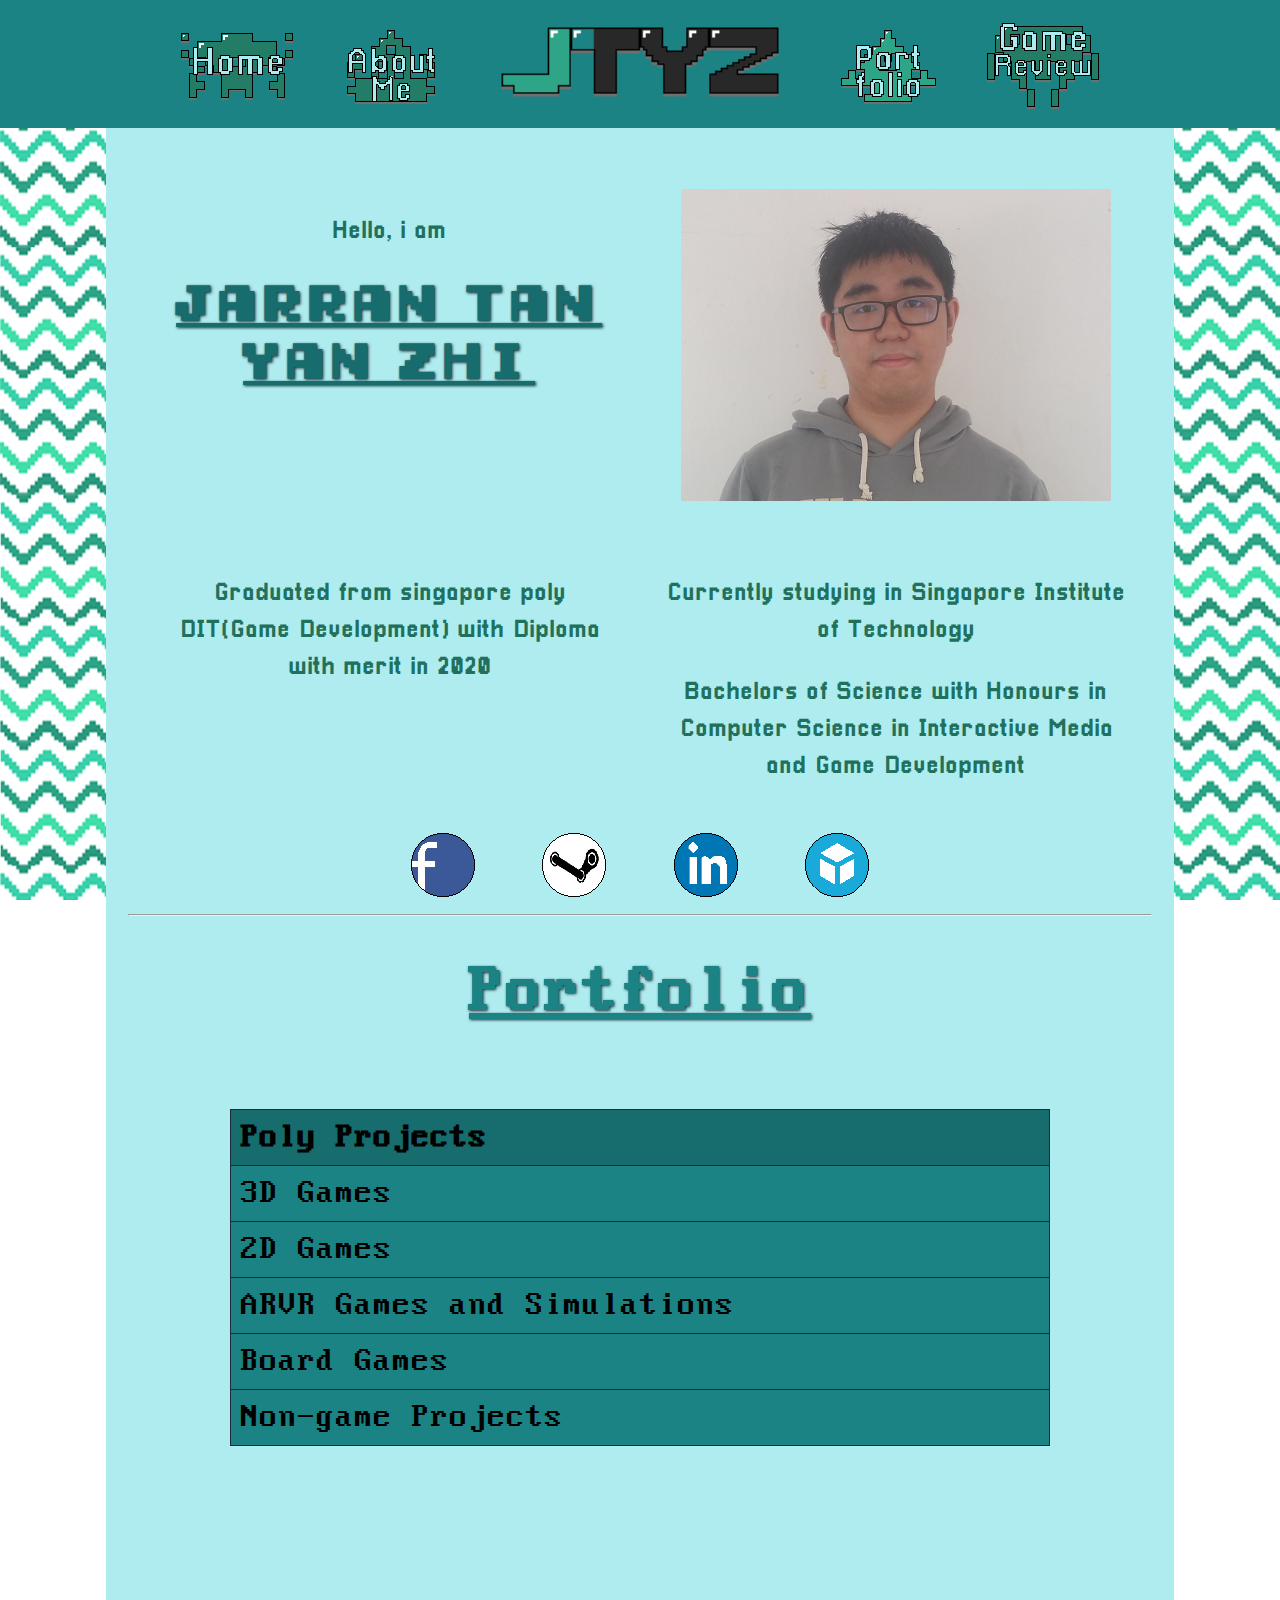
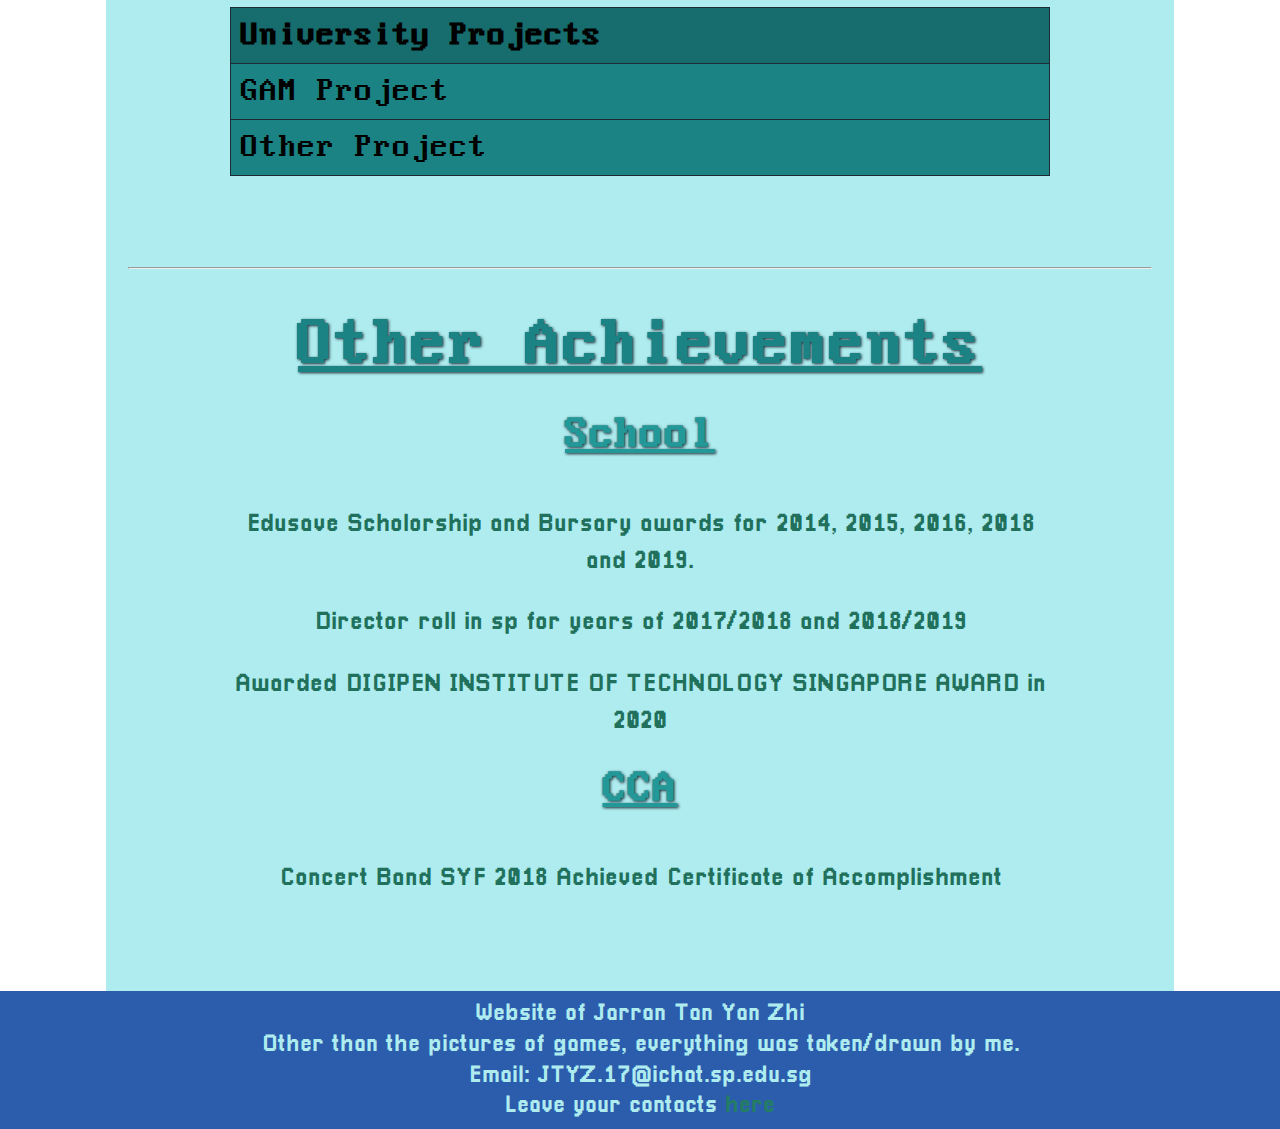
<file: portfolionew.html>
<!DOCTYPE html>
<html lang="en">
<!-- Jarran's personal website home page
     File name: aboutme.html
	 Author: Jarran Tan 1728051
	 Class: DIT/FT/1A/01
	 Date created: 21/7/17
-->
    <head>
    <title>Jarran's personal website</title>
    <meta charset="utf-8">
    <meta name="viewport" content="width=device-width"> 
    <link rel="stylesheet" href="styles.css">
	<link rel="shortcut icon" href="images/jtfavicon.ico">
	<link rel="stylesheet" type="text/css" href="slick/slick.css"/>
    <link rel="stylesheet" type="text/css" href="slick/slick-theme.css"/>
    <script src="jquery-3.2.1.min.js"></script>
  </head>
  
  <body>
  <header>
    <nav class="navbar"> 
	<nav class = "mobilenav">
	<a href = "index.html"><img class = "mobilelogo" src ="images/logoanimation.gif" alt="Logo"></a>
	<img id = "drop" src ="images/dropdown2.png" alt="Hamburger Icon" >
	</nav>
	<div id ="cover">
	<ul>
	  <li><a><img src ="images/Spaceship1dot1.png" alt="ss1" class = "ss1"></a></li>
	  <li><a><img src ="images/Spaceship3dot1.png" alt="ss2" class = "ss2"></a></li>
	  <li><a><img src ="images/Spaceship4dot1active.png" alt="ss3" class = "ss3"></a></li>
	  <li><a><img src ="images/Spaceship2dot1.png" alt="ss4" class = "ss4"></a></li>	  
	</ul>
	<form action="form.html">
	<input type="submit" value="Leave your contacts~">
	</form>
	</div>
	    <ul class="pagenavigation">
	      <li><a><img src ="images/Spaceship1dot1.png" alt="ss1" class = "ss"></a></li>
	      <li><a><img src ="images/Spaceship3dot1.png" alt="ss2" class = "ss"></a></li>
	      <li><a href = "portfolionew.html"><img class = "logo" src ="images/logoanimation.gif" alt="logo"  ></a></li>
	      <li><a><img src ="images/Spaceship4dot1active.png" alt="ss3" class = "ss"></a></li>
	      <li> <a class="dropbtn"> <img src ="images/Spaceship2dot1.png" alt="ss4" class = "ss"></a></li> 	    	  	  
	    </ul>  
		<ul class="dropdown-content">
		<li><a>Forget me not</a></li>
           <li><a>Recettear</a></li>
           <li><a >Stardew Valley</a></li>
           <li><a >Atelier Sophie</a></li>				
        </ul>	
	</nav>
  </header>
    <article class="layout portfoliopage">
      <!-- <nav class="contact">
	     <a><img src="images/upcircle.png" alt="top" class="up"></a>
         <a href="https://www.facebook.com/jarran.tan" target="_blank"><img src="images/fbcircle.png" alt="FB" class="fb"></a>
         <a href="https://steamcommunity.com/id/JTYZ" target="_blank"><img src="images/steamcircle.png" alt="Steam" class="sm"></a>
         <a href="form.html"><img src="images/contactcircle.png" alt="Contact me" class="cc"></a>
		 <a><img src="images/pause.png" alt="pause" class="pause"></a>
        <a><img src="images/play.png" alt="play" class="play"></a>
       </nav> -->
		  <div>
		<section class = "forward">
		  <section class = "left">
		  <p class ="headerp">Hello, i am </p>
		  <h2 class ="headerp"><span>Jarran Tan Yan Zhi</span> </h2>
		  </section>
		  <section class = "right">
		  		  <section class ="centered">
		  <img src ="images/Mypic1.png">
		  </section>
		  		  </section>
				  <section class = "left">

		  <p class ="headerp">Graduated from singapore poly DIT(Game Development) with Diploma with merit in 2020</p>
		  		  </section>
				  		  <section class = "right">
		  <p class ="headerp">Currently studying in Singapore Institute of Technology</p>
		  <p class ="headerp">Bachelors of Science with Honours in Computer Science in Interactive Media and Game Development </p>
		  		  		  </section>
		  </section>
		  <section class ="centered">
		  <a href="https://www.facebook.com/jarran.tan" target="_blank"><image class ="centered" src="images/fbcircle.png" alt="Facebook" title="facebook"></image></a>
		  <a href="https://steamcommunity.com/id/JTYZ" target="_blank"><image class ="centered" src="images/steamcircle.png" alt="Steam" title="Steam"></image></a>
		  <a href="https://www.linkedin.com/in/jt-yz/" target="_blank"><image class ="centered" src="images/linkedinCircle.png" alt="Linkedin" title="Linkedin" ><a href=""></a></image></a>
		  <a href="https://sketchfab.com/jjjjtyz" target="_blank"><image class ="centered" src="images/sketchfabCircle.png" alt="Sketchfab" title="Sketchfab" ><a href=""></a></image></a>
		  </section>
		  			 <hr>
		  <div class = "tablewrap">
		  <h1>Portfolio</h1>
		  <table>
		  <tr>
			<th class = "title"  colspan="4">Poly Projects</th>
		</tr>
		  <tr>
		<td class ="title title1" colspan="4">3D Games</td>
		</tr>
		 <tr>
		<td class = "hide1 subtitle">Title</td>
		<td class = "hide1 subtitle">Genre/Theme</td>
		<td class = "hide1 subtitle">Project Duration</td>
		<td class = "hide1 subtitle">Number Of Members</td>
		</tr>
		  <tr>
		<td class = "hide1 click cmunity">Mission: Unity</td>
		<td class = "hide1">Sci-fi, Adventure</td>
		<td class = "hide1">4 months</td>
		<td class = "hide1">1</td>
		</tr>
		<tr>
		<td class = "hide1 click ctots">Tower to the skies</td>
		<td class = "hide1">Medieval Fantasy, Action Adventure</td>
		<td class = "hide1">5 months</td>
		<td class = "hide1">3</td>
		</tr>		
		<tr>
		<td class = "hide1 click cfarmgame">My Farm Game</td>
		<td class = "hide1">Capitalism, Farming, Medieval</td>
		<td class = "hide1">4 months</td>
		<td class = "hide1">2</td>
		</tr>
		  <tr>
		<td class ="title title2"  colspan="4">2D Games</td>
		</tr>
		<tr>
		<td class = "hide2 subtitle">Title</td>
		<td class = "hide2 subtitle">Genre/Theme</td>
		<td class = "hide2 subtitle">Project Duration</td>
		<td class = "hide2 subtitle">Number Of Members</td>
		</tr>
		  <tr>
		<td class = "hide2 click ctrains">Trains</td>
		<td class = "hide2">2d Side Scroller</td>
		<td class = "hide2">24 hours</td>
		<td class = "hide2">4</td>
		</tr>		 
		<tr>
		<td class = "hide2 click crollstone">Rolling Stones</td>
		<td class = "hide2">Casual</td>
		<td class = "hide2">1 week</td>
		<td class = "hide2">2</td>
		</tr>
		 <tr>
		<td class = "hide2 click csos">Saved or Slimed</td>
		<td class = "hide2">2d mobile game</td>
		<td class = "hide2">1 month</td>
		<td class = "hide2">1</td>
		</tr>		 
		<tr>
		<td class = "hide2 click cte">Thief Escape</td>
		<td class = "hide2">2d mobile game</td>
		<td class = "hide2">2 week</td>
		<td class = "hide2">2</td>
		</tr>
		  <tr>
		<td class ="title title3"  colspan="4">ARVR Games and Simulations</td>
		</tr>
		 <tr>
		<td class = "hide3 subtitle">Title</td>
		<td class = "hide3 subtitle">Platform</td>
		<td class = "hide3 subtitle">Project Duration</td>
		<td class = "hide3 subtitle">Number of Members</td>
		</tr>
		<tr>
		<td class = "hide3 click crsaf">Plane maintenance simulation</td>
		<td class = "hide3">Hololens</td>
		<td class = "hide3">4 months</td>
		<td class = "hide3">4</td>
		</tr>
		<tr>
		<td class = "hide3 click cabook">Animal Book</td>
		<td class = "hide3">Mobile Phones AR</td>
		<td class = "hide3">1 month</td>
		<td class = "hide3">2</td>
		</tr>
				<tr>
		<td class = "hide3 click chtc">Hard Time Crafting</td>
		<td class = "hide3">Mobile Phone VR</td>
		<td class = "hide3">2 Weeks</td>
		<td class = "hide3">4</td>
		</tr>
				<tr>
		<td class = "hide3 click cshp">Super Hot Pianus</td>
		<td class = "hide3">Computer VR</td>
		<td class = "hide3">1 Week</td>
		<td class = "hide3">4</td>
		</tr>
		<td class ="title title4"  colspan="4">Board Games</td>
		</tr>
		<tr>
		<td class = "hide4 subtitle">Title</td>
		<td class = "hide4 subtitle">Genre/Theme</td>
		<td class = "hide4 subtitle">Project Duration</td>
		<td class = "hide4 subtitle">Number Of Members</td>
		</tr>
		  <tr>
		<td class = "hide4 click cdlife">Dicey Life</td>
		<td class = "hide4">Medieval RPG</td>
		<td class = "hide4">2 weeks</td>
		<td class = "hide4">2</td>
		</tr>		 
		<td class ="title title5"  colspan="4">Non-game Projects</td>
		</tr>
		 <tr>
		<td class = "hide5 subtitle">Title</td>
		<td class = "hide5 subtitle">Programming Language</td>
		<td class = "hide5 subtitle">Project Duration</td>
		<td class = "hide5 subtitle">Number of Members</td>
		</tr>
		<tr>
		<td class = "hide5 click cwcd">Web Client Development</td>
		<td class = "hide5">HTML,CSS,JavaScript/Jquery</td>
		<td class = "hide5">4 months</td>
		<td class = "hide5">1</td>
		</tr>			
		<tr>
		<td class = "hide5 click cdvde">Digital Visual Design</td>
		<td class = "hide5">Photoshop</td>
		<td class = "hide5">2 weeks</td>
		<td class = "hide5">1</td>
		</tr>		
		<tr>
		<td class = "hide5 click cdbms">Data Base Management System</td>
		<td class = "hide5">MySql</td>
		<td class = "hide5">2 months</td>
		<td class = "hide5">1</td>
		</tr>		
		<tr>
		<td class = "hide5 click cappd">App Development</td>
		<td class = "hide5">C#, WPF</td>
		<td class = "hide5">1 month</td>
		<td class = "hide5">2</td>
		</tr>
				<tr>
		<td class = "hide5 click cjava">Programming Fundamentals</td>
		<td class = "hide5">Java</td>
		<td class = "hide5">1 month</td>
		<td class = "hide5">1</td>
		</tr>
		<tr>
		<td class = "hide5 click caiml">Artificial Intelligence and Machine Learning</td>
		<td class = "hide5">Python</td>
		<td class = "hide5">1 month</td>
		<td class = "hide5">3</td>
		</tr>
		<tr>
		<td class = "hide5 click cigra">IGRA</td>
		<td class = "hide5">c++</td>
		<td class = "hide5">1 month</td>
		<td class = "hide5">1</td>
		</tr>
		</table>
		</div>
		
		<div class = "tablewrap">
		  <table>
		  <tr>
			<th class = "title"  colspan="4">University Projects</th>
		</tr>
		  <tr>
		<td class ="title title21" colspan="4">GAM Project</td>
		</tr>
		 <tr>
		<td class = "hide21 subtitle">Title</td>
		<td class = "hide21 subtitle">Genre/Theme</td>
		<td class = "hide21 subtitle">Project Duration</td>
		<td class = "hide21 subtitle">Number Of Members</td>
		</tr>
		  <tr>
		<td class = "hide21 click cgam100">GAM 100</td>
		<td class = "hide21">Stealth, Puzzle</td>
		<td class = "hide21">3 months</td>
		<td class = "hide21">4</td>
		</tr>
		<tr>
		<td class = "hide21 click cgam150">GAM 150</td>
		<td class = "hide21">Capitalism, Fishing</td>
		<td class = "hide21">3 months</td>
		<td class = "hide21">5</td>
		</tr>		
		<tr>
		<td class = "hide21 click cgam200">GAM 200</td>
		<td class = "hide21">Strategy</td>
		<td class = "hide21">6 months</td>
		<td class = "hide21">8</td>
		</tr>
		  <tr>
		<td class ="title title22" colspan="4">Other Project</td>
		</tr>
		 <tr>
		<td class = "hide22 subtitle">Title</td>
		<td class = "hide22 subtitle">Genre/Theme</td>
		<td class = "hide22 subtitle">Project Duration</td>
		<td class = "hide22 subtitle">Number Of Members</td>
		</tr>		
		<tr>
		<td class = "hide22 click cld1">DES 214 Assignment 1</td>
		<td class = "hide22">Walking Simulator</td>
		<td class = "hide22">4 weeks</td>
		<td class = "hide22">1</td>
		</tr>
		<tr>
		<td class = "hide22 click cld1">DES 214 Assignment 2</td>
		<td class = "hide22">Dungeon Crawler</td>
		<td class = "hide22">5 weeks</td>
		<td class = "hide22">1</td>
		</tr>			
		</table>
		</div>
					 <hr>
		<div class = "centered">
		<h1>Other Achievements</h1>
		<h2>School</h2>
		<p>Edusave Scholorship and Bursary awards for 2014, 2015, 2016, 2018 and 2019.</p>
		<p> Director roll in sp for years of 2017/2018 and 2018/2019</p>
		<p>Awarded DIGIPEN INSTITUTE OF TECHNOLOGY SINGAPORE AWARD in 2020<p>
		<h2>CCA</h2>
		<p > Concert Band SYF 2018 Achieved Certificate of Accomplishment</p>
		</div>
		</div>
<div class = "popup munity">
    <div>
	<input type="button" value="X" onClick="$(this).parent().parent().hide();">
	<h1>Mission: Unity</h1>
	<section class = "forward">
		<section class ="left">
		<img src="images/Screenshot_14.png" alt="">	
		<figcaption>Main Menu Page</figcaption>
		</section>
		<section class = "right">
		<h2>Project Details</h2>
		<p>Genre/Theme: Scifi, Adventure</p>
		<p>Platform: PC</p>	
		<p>Start Date: May 2018</p>
		<p>Duration: around 3 months</p>
		<a href="https://drive.google.com/file/d/1IV-GSTGSG3P4xjoD_WUrp73EDUHGt0yu/view?usp=sharing" target="_blank"><input class = "centered"type="button" value="Download Game"></a>
		</section>
	</section>
	<section class ="backward">
		<section class ="left">
		<h2>Game Details</h2>
		<p>Game Made in Unity, Models Modelled in Blender</p>
		<p>My First 3d Unity Project</p>
		<p>I made most of the environmental models in the game and the code.</p>
		<p>Made for Game Development Studios and Level Design and Scripting Studio modules for year 2 as CA1.</p>
		<p>Player's object is to find and destroy the reactor on each floor in order to go to the next level</p>
		<p>There is one intro level and 3 levels each with a different map layout.</p>
		</section>
		<section class = "right">
		<img src="images/Screenshot_16.png" alt="">
		<figcaption>Portal to enter the enemies' base</figcaption>
		</section>
	</section>
		<section class = "forward">
		<section class ="left">
		<img src="images/Screenshot_20.png" alt="">	
		<figcaption>Main Enemy and combat</figcaption>
		<!--<img class = "right" src="images/Screenshot_21.png" alt="">-->
		</section>
		<section class = "right">
		<h2>Storyline</h2>
		<p>Human is in war with the aliens</p>
		<p>and a secret organization within the humans are trying to take down one of their power plants</p>
		<p>Player play as Unity-Chan, a highly trained new recruit of the secret organisation</p>
		<p>In order to test her worth, she was sent to this mission to destroy the reactors and escape.</p>
		</section>
	</section>
	<section class ="backward">
		<section class ="left">
		<h2>Controls and Mechanics</h2>
		<p>W and S for forward backwards</p>
		<p>Mouse to rotate your view</p>
		<p>Shift to run, can run up steps</p>
		<p>left click to swing light saber which damages electronics and enemy shields</p>
		<p>E to dodge Q to get into aim mode to shoot your gun</p>
		<p>R to refill your shield</p>
		</section>
		<section class = "right">
		<img src="images/Screenshot_21.png" alt="">
		<figcaption>The reactor you have to destroy</figcaption>
		</section>
	</section>
	<div></div>
	<h1>Gallery</h1>
	<section class = "forward">
		<section class ="left">
		<img class = "big" src="images/Raizora.png" alt="">	
		<figcaption>The gun I modelled for the game</figcaption>
		<!--<img class = "right" src="images/Screenshot_21.png" alt="">-->
		</section>
		<section class = "right">
		<img src="images/Drone.jpg" alt="">	
		<figcaption>The main enemy of the game, drone</figcaption>
		</section>
	</section>
	<section class ="backward">
		<section class ="left">
		<img src="images/OtherModels.png" alt="">
		<figcaption>The other models I have made</figcaption>
		</section>
		<section class = "right">
		<img src="images/Screenshot_23.png" alt="">
		<figcaption>GameOver</figcaption>
		</section>
	</section>
    </div>
</div>	
<div class = "popup tots">
     <div>
	<input type="button" value="X" onClick="$(this).parent().parent().hide();">
	<h1>Tower to the skies</h1>
	<section class = "forward">
		<section class ="left">
		<iframe src="https://www.youtube.com/embed/N13boHYL_1Y" frameborder="0" allow="accelerometer; autoplay; encrypted-media; gyroscope; picture-in-picture" allowfullscreen></iframe>
		</section>
		<section class = "right">
		<h2>Project Details</h2>
		<p>Genre/Theme: Medieval, Fantasy RPG</p>
		<p>Platform: PC</p>	
		<p>Start Date: August 2018</p>
		<p>Duration: around 5 months</p>
		<p>Number of members: 3</p>
		<input class = "centered"type="button" value="Download Game">
		</section>
	</section>
	<section class ="backward">
		<section class ="left">
		<h2>Game Details</h2>
		<p>Game Made in Unity, Models Made in Blender</p>
		<p>My Second 3d Unity Project</p>
		<p>Made for Game Development Studios and Level Design and Scripting Studio modules for year 2 as CA2.</p>
		<p>I was In charge of Modelling and Level Design</p>
		</section>
		<section class = "right">
		<img class = "right" src="images/Screenshot_24.png" alt="">
		<figcaption>Main Menu</figcaption>
		</section>
	</section>
		<section class = "forward">
		<section class ="left">
		<img class = "big" src="images/Screenshot_25.png" alt="">	
		<figcaption>The Tower</figcaption>
		<!--<img class = "right" src="images/Screenshot_21.png" alt="">-->
		</section>
		<section class = "right">
		<h2>Game Objective</h2>
		<p>Player is required to enter the tower and get to the final floor</p>
		<p>There are 21 floors in the tower</p>
		<p>first floor is tutorial, and from 2nd floor onwards</p>
		<p>every 5 floors changes element starting with Nature, Water, Fire, Wind</p>
		<p>Each element has element specific features and mechanics</p>
		<p>At the last floor of every element, stands a final boss of the element.</p>
		</section>
	</section>
	<section class ="backward">
		<section class ="left">
		<h2>Story Line</h2>
		<p>Selena's home town was destroyed by invaders with magic</p>
		<p>As she travelled, she heard tales of a tower.</p>
		<p>A tower where a wish will be granted if they were to reach the top.</p>
		<p>And thus begin Selena's Adventure as she scales the tower.</p>
		</section>
		<section class = "right">
		<img class = "right" src="images/Screenshot_31.png" alt="">
		<figcaption>One of the floors</figcaption>
		</section>
	</section>
	<section class = "forward">
		<section class ="left">
		<img class = "big" src="images/Screenshot_26.png" alt="">	
		<figcaption>The Inn with Runa</figcaption>
		<!--<img class = "right" src="images/Screenshot_21.png" alt="">-->
		</section>
		<section class = "right">
		<h2>Other Members</h2>
		<h3>Li HaoQuan</h3>
		<p>Programmer and Artist</p>
				<div></div>
		<input type="button" value="Website">
		<div></div>
				<div></div>
		<h3>Chua Yi Kai</h3>
		<p>Lead Programmer</p>
				<div></div>
		<input type="button" value="Website">
		</section>
	</section>
	<hr>
	<h1>Gallery</h1>
	<section class = "forward">
		<section class ="left">
		<img class = "big" src="images/Screenshot_29.png" alt="">	
		<figcaption>Nature Floor</figcaption>
		<!--<img class = "right" src="images/Screenshot_21.png" alt="">-->
		</section>
		<section class = "right">
		<img class = "big" src="images/Screenshot_38.png" alt="">	
		<figcaption>Nature Boss, Slime King</figcaption>
		</section>
	</section>
	<section class ="backward">
		<section class ="left">
		<img class = "right" src="images/Screenshot_32.png" alt="">
		<figcaption>Water Floor</figcaption>
		</section>
		<section class = "right">
		<img class = "right" src="images/Screenshot_36.png" alt="">
		<figcaption>Water Boss, Kotur</figcaption>
		</section>
	</section>
	<section class = "forward">
		<section class ="left">
		<img class = "big" src="images/Screenshot_33.png" alt="">	
		<figcaption>Fire Floor</figcaption>
		<!--<img class = "right" src="images/Screenshot_21.png" alt="">-->
		</section>
		<section class = "right">
		<img class = "big" src="images/Screenshot_35.png" alt="">	
		<figcaption>Fire Boss,Ifrit</figcaption>
		</section>
	</section>
	<section class ="backward">
		<section class ="left">
		<img class = "right" src="images/Screenshot_37.png" alt="">
		<figcaption>Wind Boss, Ivah</figcaption>
		</section>
		<section class = "right">
		<img class = "right" src="images/Screenshot_39.png" alt="">
		<figcaption>Market Place</figcaption>
		</section>
	</section>
    </div>
</div>		
<div class = "popup farmgame">
    <div>
	<input type="button" value="X" onClick="$(this).parent().parent().hide();">
	<h1>My Farm Game</h1>
	<section class = "forward">
		<section class ="left">
		<img src="images/Screenshot__1.png" alt="">	
		<figcaption>Main Menu Page</figcaption>
		</section>
		<section class = "right">
		<h2>Project Details</h2>
		<p>Genre/Theme: Capitalism, Farming, Fantasy</p>
		<p>Platform: PC</p>	
		<p>Start Date: September 2019</p>
		<p>Number of members: 2</p>
		</section>
	</section>
	<section class ="backward">
		<section class ="left">
		<h2>Game Details</h2>
		<p>Game Made in Unity, Models Modelled in Blender</p>
		<p>3D Game made for internship</p>
		<p>We worked under <a>Roboto Coding Academy</a> as a technology educator intern</p>
		<p>We were tasked to make a 24 lesson module on unity</p>
		<p>Our Employer requested a farming games with working farm plots, animals and enemies</p>
		<p>I Worked on animal AI, Day night cycle and particles</p>
		<p>After my partner is done with his parts i turn everything into slides.</p>
		</section>
		<section class = "right">
		<img src="images/Screenshot__2.png" alt="">
		<figcaption>Win and Lose Conditions</figcaption>
		</section>
	</section>
		<section class = "forward">
		<section class ="left">
		<img src="images/Screenshot__3.png" alt="">	
		<figcaption>Animals</figcaption>
		<!--<img class = "right" src="images/Screenshot_21.png" alt="">-->
		</section>
		<section class = "right">
		<h2>Storyline</h2>
		<p>You just inherited a farm from your uncle</p>
		<p>However, you did not know that with the farm, you also inherited your uncles debt</p>
		<p>With ever increasing taxes and a debt to pay at the end of a month</p>
		<p>You are tasked to manage the farm and pay of the debt.</p>
		</section>
	</section>
	<section class ="backward">
		<section class ="left">
		<h2>Controls and Mechanics</h2>
		<p>E for Inventory</p>
		<p>Left click to interact with objects</p>
		</section>
		<section class = "right">
		<img src="images/Screenshot__4.png" alt="">
		<figcaption>Farming</figcaption>
		</section>
	</section>
    </div>
</div>		
<div class = "popup trains">
    <div>
	<input type="button" value="X" onClick="$(this).parent().parent().hide();">
	<h1>Trains</h1>
	<section class = "forward">
		<section class ="left">
		<iframe src="https://www.youtube.com/embed/7LBJP_zH3cM" frameborder="0" allow="accelerometer; autoplay; encrypted-media; gyroscope; picture-in-picture" allowfullscreen></iframe>
		</section>
		<section class = "right">
		<h2>Project Details</h2>
		<p>Genre/Theme: Retro, bullet hell, shooter</p>
		<p>Platform: PC</p>	
		<p>Start Date: November 2018</p>
		<p>Duration: 24 hours</p>
		<p>Number of members: 3</p>
		<a href="https://drive.google.com/file/d/1rqCpksL9z3rYj7NxQYZcEklvyAB1lA_K/view" target="_blank"><input class = "centered"type="button" value="Download Game"></a>
		</section>
	</section>
	<section class ="backward">
		<section class ="left">
		<h2>Game Details</h2>
		<p>Game Made in Unity, Sprites made in Aesprite</p>
		<p>I was in charge of tutorial and art of the game</p>
		<p>Made during JCU 24 hr Gamejam</p>
		<p>Theme was Travelling</p>
		</section>
		<section class = "right">
		<img class = "right" src="images/Screenshot_10.png" alt="">
		<figcaption>Main Menu</figcaption>
		</section>
	</section>
		<section class = "forward">
		<section class ="left">
		<img class = "big" src="images/Screenshot_9.png" alt="">	
		<figcaption>Train Select</figcaption>
		<!--<img class = "right" src="images/Screenshot_21.png" alt="">-->
		</section>
		<section class = "right">
		<h2>Game Objective</h2>
		<p>Player needs to kill the monsters that are terrorizing over each country</p>
		<p>2 stage, Mobs stage and boss stage</p>
		<p>Once an area is cleared, new train, area and skills unlocked</p>
		</section>
	</section>
	<section class ="backward">
		<section class ="left">
		<h2>Story Line</h2>
		<p>Mr. chickenhead was in search of power</p>
		<p>However, during his travels monsters started terrorizing</p>
		<p>the different countries he was planning on visiting</p>
		<p>He decided this is a great chance to gain power.</p>
		</section>
		<section class = "right">
		<img class = "right" src="images/Screenshot_11.png" alt="">
		<figcaption>Map Select</figcaption>
		</section>
	</section>
	<section class = "forward">
		<section class ="left">
		<img class = "big" src="images/Screenshot_12.png" alt="">	
		<figcaption>Singapore</figcaption>
		<!--<img class = "right" src="images/Screenshot_21.png" alt="">-->
		</section>
		<section class = "right">
		<h2>Other Members</h2>
		<h3>Li HaoQuan</h3>
		<p>Lead Programmer</p>
				<div></div>
		<input type="button" value="Website">
		<div></div>
				<div></div>
		<h3>Onsho</h3>
		<p>Programmer and UI Designer</p>
				<div></div>
		<input type="button" value="Website">
				<div></div>
				<div></div>
		<h3>Karlo Miguel Bautista Dechavez</h3>
		<p>In charge of the map drawing and tutorial</p>
				<div></div>
		<input type="button" value="Website">
		</section>
	</section>
</div>		
</div>
<div class = "popup rollstone">
  <div>
	<input type="button" value="X" onClick="$(this).parent().parent().hide();">
	<h1>Rolling Stones</h1>
	<section class = "forward">
		<section class ="left">
		<img src="images/Cplusplus.png" alt="">	
		<figcaption>Main Menu Page</figcaption>
		</section>
		<section class = "right">
		<h2>Project Details</h2>
		<p>Genre/Theme: Casual</p>
		<p>Platform: PC</p>	
		<p>Start Date: September 2019</p>
		<p>Number of members: 2</p>
		<a href="https://drive.google.com/open?id=1AvUMjxS2w9TatNnM2Wo7A-tpUiG45l8j" target="_blank"><input class = "centered"type="button" value="Download Game"></a>
		</section>
	</section>
	<section class ="backward">
		<section class ="left">
		<h2>Game Details</h2>
		<p>Game Made in C++, OpenGL</p>
		<p>Made for IGRA Module</p>
		<p>In charge of gameplay mechanics and scoring</p>
		<p>Objective of the game is to click the spheres</p>
		<p>Before they each the bottom wall.</p>
		</section>
		<section class = "right">
		<h2>Other Members</h2>
		<h3>Loon Jiaxin</h3>
		<p>Graphics Programmer and Deisgner</p>
		<div></div>
		<input type="button" value="Website">
		</section>
	</section>
    </div>
</div>		
<div class = "popup sos">
    <div>
	<input type="button" value="X" onClick="$(this).parent().parent().hide();">
	<h1>Saved or Slimed</h1>
	<section class = "forward">
		<section class ="left">
		<img class = "right" src="images/Screenshot_5.png" alt="">
		<figcaption>Main Menu</figcaption>
		</section>
		<section class = "right">
		<h2>Project Details</h2>
		<p>Genre/Theme: Archery</p>
		<p>Platform: Mobile</p>	
		<p>Start Date: May 2018</p>
		<p>Duration: 1 Month</p>
		<!--<input class = "centered"type="button" value="Download Game">-->
		</section>
	</section>
	<section class ="backward">
		<section class ="left">
		<h2>Game Details</h2>
		<p>Game Made in Unity, Sprites made in Aesprite</p>
		<p>Everything in the game made and designed by me</p>
		</section>
		<section class = "right">
		<img class = "right" src="images/Screenshot_3.png" alt="">
		<figcaption>Game Scene</figcaption>
		</section>
	</section>
		<section class = "forward">
		<section class ="left">
		<img class = "big" src="images/Screenshot_1.png" alt="">	
		<figcaption>Boss Stage</figcaption>
		<!--<img class = "right" src="images/Screenshot_21.png" alt="">-->
		</section>
		<section class = "right">
		<h2>Game Objective</h2>
		<p>Slimes are attacking the town in waves</p>
		<p>Stop the slime from reaching the right side of the screen by shooting at them</p>
		<p>Every 3 stage is a boss stage with a bigger slime.</p>
		</section>
	</section>
	<section class ="backward">
		<section class ="left">
		<h2>Story Line</h2>
		<p>You are a magic bow created by the greatest wizard.</p>
		<p>You have been placed there to protect the wizard's home town</p>
		<p>Out of no where, huge wave of slimes started attacking</p>
		<p>It is up to you to protect the town.</p>
		</section>
		<section class = "right">
		<img class = "right" src="images/Screenshot_2.png" alt="">
		<figcaption>Boss Stage</figcaption>
		</section>
	</section>
</div>
	</div>		
<div class = "popup te">
 <div>
	<input type="button" value="X" onClick="$(this).parent().parent().hide();">
	<h1>Thief Escape</h1>
	<section class = "forward">
		<section class ="left">
		<img class = "right" src="images/Screenshot_6.png" alt="">
		<figcaption>Main Menu</figcaption>
		</section>
		<section class = "right">
		<h2>Project Details</h2>
		<p>Genre/Theme: Endless Runner</p>
		<p>Platform: Mobile</p>	
		<p>Start Date: August 2018</p>
		<p>Duration: 1 month</p>
		<!--<input class = "centered"type="button" value="Download Game">-->
		<div></div>
		<div></div>
		<h2>Game Details</h2>
		<p>Game Made in Unity, Sprites made in photoshop</p>
		<p>I was incharge of all the programming</p>
		</section>
	</section>
	</section>
	<section class ="backward">
		<section class ="left">
		<h2>Story Line</h2>
		<p>You are a Thief on the run</p>
		<p>Guards are shooting you from the back</p>
		<p>But you have to traverse the dense forest path</p>
		<p>How far can you run?</p>
		<div></div>
		<h2>Other Members</h2>
		<h3>Loon Jiaxin</h3>
		<p>Artist and Programmer</p>
		<div></div>
		<div></div>
		<input type="button" value="Website">
		</section>
		<section class = "right">
		<img class = "right" src="images/Screenshot_7.png" alt="">
		<figcaption>Gameplay</figcaption>
		</section>
	</section>
</div>
</div>
<div class = "popup rsaf">
    <div>
	<input type="button" value="X" onClick="$(this).parent().parent().hide();">
	<h1>Airplane Maintenance Simulator</h1>
	<section class = "forward">
		<section class ="left">
		<img class = "right" src="images/PlaneMaint.png" alt="">
		</section>
		<section class = "right">
		<h2>Project Details</h2>
		<p>Platform: Hololens</p>	
		<p>Start Date: November 2019</p>
		<p>Duration: 4 month</p>
		<input class = "centered"type="button" value="Download Game">
		<div></div>
		<div></div>
		<h2>Game Details</h2>
		<p>Simulation Made in Unity</p>
		<p>Client work from RSAF</p>
		<p>They needed a way to easily train their trainees as they can only train when a plane is about to take off.</p>
		<p>They want a way to train trainees with high level of fidelity, through kinaesthetic learning and functional realism.</p>
		<p>Using a Simulation on the Microsoft Hololens, they are able to get the features they desired</p>
		<p>Thus we were tasked to make a simulation for them which included the normal launch and scramble launch procedures.</p>
		</section>
	</section>
	<section class ="backward">
		<section class ="left">
		<h2>Members</h2>
		<h3>Tyne Ng</h3>
		<p>Networking Programmer</p>
		<div></div>
		<input type="button" value="Website">
				<div></div>
		<h3>Elicia Chan Min Yi</h3>
		<p>Programming Lead</p>
		<div></div>
		<input type="button" value="Website">
		</section>
		<section class = "right">
				<h2>Members</h2>
		<h3>Loon Jiaxin</h3>
		<p>UI Designer and Programmer</p>
		<div></div>
		<input type="button" value="Website">
				<div></div>
		<h3>Jarran Tan Yan Zhi</h3>
		<p>Planner, Research, Programmer</p>
		<div></div>
		<input type="button" value="Website">
		</section>
	</section>
</div>
</div>		
<div class = "popup abook">
       <div>
	<input type="button" value="X" onClick="$(this).parent().parent().hide();">
	<h1>Animal Book</h1>
	<section class = "forward">
		<section class ="left">
		<img class = "right" src="images/Vuforia.png" alt="">
		<figcaption>Interactable objects for animals</figcaption>
		</section>
		<section class = "right">
		<h2>Project Details</h2>
		<p>Platform: Mobile AR</p>	
		<p>Start Date: April 2019</p>
		<p>Duration: 1 month</p>
		<a href="https://drive.google.com/open?id=1q0LECvdq1WaaP7korqOV8kIdxS2h2i6z" target="_Blank"><input class = "centered"type="button" value="Download Resources"></a>
		<div></div>
		<div></div>
		<h2>Game Details</h2>
		<p>Made in Unity with Vuforia Image Tracking</p>
		<p>VUmark designed to be unique</p>
		<p>Each mark corresponds to different interactable objects</p>
		<p>Images on the animal book will pop up AR Animals</p>
		</section>
	</section>
	<section class ="backward">
		<section class ="left">
		<h2>Members</h2>
		<h3>Jarran Tan</h3>
		<p>Programmer</p>
		<div></div>
		<input type="button" value="Website">
		<div></div>
		<h3>Tan Poh Heng</h3>
		<p>Programmer</p>
		<div></div>
		<input type="button" value="Website">
		</section>
		<section class = "right">
				<section class ="left">
		<img class = "right" src="images/Vuforia2.png" alt="">
		<figcaption>Animal off the markers</figcaption>
		</section>
		</section>
	</section>
</div>
</div>		
<div class = "popup htc">
      <div>
	<input type="button" value="X" onClick="$(this).parent().parent().hide();">
	<h1>Hard Time Crafting</h1>
	<section class = "forward">
		<section class ="left">
		<img class = "right" src="images/HTC.png" alt="">
		<figcaption>Playable Area</figcaption>
		</section>
		<section class = "right">
		<h2>Project Details</h2>
		<p>Platform: Mobile VR (Gear VR)</p>	
		<p>Start Date: June 2019</p>
		<p>Duration: 2 Weeks</p>
		<a href="https://drive.google.com/open?id=18K3QELGHIp6cufvQ46fw2W8iCCiZIYZ6" target="_Blank"><input class = "centered"type="button" value="Download Resources"></a>
		</section>
	</section>
	<section class ="backward">
		<section class ="left">
		<h2>Game Details</h2>
		<p>Made in Unity Models from blender</p>
		<p>Objective is to get a certain amount of money by day 30</p>
		<p>Player earn money by crafting tools</p>
		<p>Player can craft tools by throwing material and parts into the cauldron to combine them.</p>
		<p>Higher quality material will craft higher quality items which sells for more.</p>
		<p>There are daily request that gives more money as well.</p>
		<p>crafting also carries over material trait, alchemy can move traits as well.</p>
		</section>
		<section class = "right">
		<h2>Members</h2>
		<h3>Jarran Tan</h3>
		<p>Game and Level Design</p>
		<div></div>
		<input type="button" value="Website">
		<div></div>
		<h3>Dwayne Yoong Tze Yang</h3>
		<p>Programmer</p>
		<div></div>
		<input type="button" value="Website">
		</section>
		</section>
	<h1>Gallery</h1>
	<section class = "forward">
		<section class ="left">
		<img class = "big" src="images/MaterialShop.png" alt="">	
		<figcaption>Materials</figcaption>
		<!--<img class = "right" src="images/Screenshot_21.png" alt="">-->
		</section>
		<section class = "right">
		<img class = "big" src="images/RequestBoard.png" alt="">	
		<figcaption>Request Board</figcaption>
		</section>
	</section>
	<section class ="backward">
		<section class ="left">
		<img class = "right" src="images/Cauldron.png" alt="">
		<figcaption>Crafting Area</figcaption>
		</section>
		<section class = "right">
		<img class = "right" src="images/Alchemy.gif" alt="">
		<figcaption>Alchemy</figcaption>
		</section>
	</section>
</div>
</div>	
<div class = "popup shp">
<div>
	<input type="button" value="X" onClick="$(this).parent().parent().hide();">
	<h1>Super Hot Pianus</h1>
	<section class = "forward">
		<section class ="left">
		<img class = "right" src="images/SHP.png" alt="">
		<figcaption>Playable Area</figcaption>
		</section>
		<section class = "right">
		<h2>Project Details</h2>
		<p>Platform: PC VR</p>	
		<p>Start Date: July 2019</p>
		<p>Duration: 1 Week</p>
		<a href="https://drive.google.com/open?id=18K3QELGHIp6cufvQ46fw2W8iCCiZIYZ6" target="_Blank"><input class = "centered"type="button" value="Download Resources"></a>
		</section>
	</section>
	<section class ="backward">
		<section class ="left">
		<h2>Game Details</h2>
		<p>Made in Unity Models from blender</p>
		<p>Objective is to Kill Pianus which is at the center</p>
		<p>When the player do not do any action time slows.</p>
		<p>Time accelerates when the player starts attacking</p>
		<p>It Accelerates even faster when the boss health drops</p>
		<p>As time accelerates, spawn rate increase, fire rate and bullet speed increases as well for everyone.</p>
		<p>Player gain exp and damage as they shoot more as well.</p>
		<p>3 unique difficulty</p>
		</section>
		<section class = "right">
		<h2>Members</h2>
		<h3>Jarran Tan</h3>
		<p>Game and Level Design</p>
		<div></div>
		<input type="button" value="Website">
		<div></div>
		<h3>Dwayne Yoong Tze Yang</h3>
		<p>Programmer</p>
		<div></div>
		<input type="button" value="Website">
		</section>
		</section>
	<h1>Gallery</h1>
	<section class = "forward">
		<section class ="left">
		<img class = "big" src="images/Guns.png" alt="">	
		<figcaption>The guns with the health and exp bar</figcaption>
		<!--<img class = "right" src="images/Screenshot_21.png" alt="">-->
		</section>
		<section class = "right">
		<img class = "big" src="images/Harpy.gif" alt="">	
		<figcaption>Harpies</figcaption>
		</section>
	</section>
	<section class ="backward">
		<section class ="left">
		<img class = "right" src="images/SpecialAttack.gif" alt="">
		<figcaption>Boss Special Attack</figcaption>
		</section>
		<section class = "right">
		<img class = "right" src="images/Obelisk.png" alt="">
		<figcaption>Model that i modelled and textured</figcaption>
		</section>
	</section>
</div>
</div>	
<div class = "popup dlife">
    <div>
		<h1>Dicey life</h1>
        <p>Add any HTML content<br />inside the popup box!</p>
		<input type="button" value="X" onClick="$(this).parent().parent().hide();">
    </div>
</div>			
<div class = "popup wcd">
<div>
	<input type="button" value="X" onClick="$(this).parent().parent().hide();">
	<h1>Web Client Development</h1>
	<section class = "forward">
		<section class ="left">
		<img class = "right" src="images/websitescreenshot.png" alt="">
		<figcaption>Main Page</figcaption>
		</section>
		<section class = "right">
		<h2>Project Details</h2>
		<p>Platform: PC</p>	
		<p>Duration: 3 months</p>
		</section>
	</section>
	<section class ="backward">
		<section class ="left">
		<h2>Website Details</h2>
		<p>Made using HTML,CSS and Javascript</p>
		<p>my first introduction into programming and web development</p>
		</section>
		<section class = "right">
		<h2>Members</h2>
		<h3>Jarran Tan</h3>
		<p>Website Designer</p>
		<div></div>
		<input type="button" value="Website">
		</section>
		</section>
	<h1>Gallery</h1>
	<section class = "forward">
		<section class ="left">
		<img class = "big" src="images/gamereview.png" alt="">	
		<figcaption>Game Review Page</figcaption>
		<!--<img class = "right" src="images/Screenshot_21.png" alt="">-->
		</section>
		<section class = "right">
		<img class = "right" src="images/aboutmepage.png" alt="">
		<figcaption>About me Page</figcaption>
		</section>
	</section>
	</section>
</div>
</div>	
<div class = "popup dvde">
    <div>
			<h1>digital visual design</h1>
        <p>Add any HTML content<br />inside the popup box!</p>
		<input type="button" value="X" onClick="$(this).parent().parent().hide();">
    </div>
</div>	
<div class = "popup dbms">
    <div>
		<h1>Database management system</h1>
        <p>Add any HTML content<br />inside the popup box!</p>
		<input type="button" value="X" onClick="$(this).parent().parent().hide();">
    </div>
</div>	
<div class = "popup appd">
    <div>
		<h1>Application Development</h1>
        <p>Add any HTML content<br />inside the popup box!</p>
        <input type="button" value="X" onClick="$(this).parent().parent().hide();">
    </div>
</div>	
<div class = "popup java">
    <div>
		<h1>Programming Fundamentals</h1>
        <p>Add any HTML content<br />inside the popup box!</p>
		<input type="button" value="X" onClick="$(this).parent().parent().hide();">
    </div>
</div>	
<div class = "popup aiml">
    <div>
		<h1>Artificial Intelligence and Machine learning</h1>
        <p>Add any HTML content<br />inside the popup box!</p>
		<input type="button" value="X" onClick="$(this).parent().parent().hide();">
    </div>
</div>	
	   </article>  
    <footer>
	    <p>Website of Jarran Tan Yan Zhi</p>
		<p>Other than the pictures of games, everything was taken/drawn by me.</p>
	    <p>Email:   JTYZ.17@ichat.sp.edu.sg</p>
		<p>Leave your contacts <a href="form.html">here</a></p>
    </footer>
	<script src="scripts.js"></script>
  </body>
</html>
</file>
<file: styles.css>
/*   Jarran's personal website home page
     File name: styles.css
	 Author: Jarran Tan 1728051
	 Class: DIT/FT/1A/01
	 Date created: 21/7/17
*/

/*reset codes*/
head, body, ul, ol, nav, div, img, span, figure, article, aside, figcaption,section,h1,h2,h3,h4,h5{
	margin:0;
	padding:0;
	border:0;
}

html{
	min-width:400px;
	
}

/*font face*/
@font-face {
    font-family: "Pixellari";
    src: url(Fonts/Pixellari.ttf) format("truetype");
}

@font-face {
    font-family: "VGA";
    src: url(Fonts/VGA.ttf) format("truetype");
}

@font-face {
    font-family: "Gameboy";
    src: url(Fonts/Gameboy.ttf) format("truetype");
}



/*nav bar*/
.mobilenav{
	display:inline-block;
	position:relative;
	z-index:3;
}
.mobilelogo{
	float:left;
}
#drop{
	position:relative;
    top:0.47em;
	}

.navbar{
	background-color:#1c8384;
	text-align:center;
}

.pagenavigation{
	display:none;
}

.navbar li{
  display:inline-block;
  padding:0 1.5%;

  
}

.dropdown-content{
    display: none;
    position:relative;
    background-color: #237d66;
    min-width: 160px;
    box-shadow: 0px 8px 16px 0px rgba(0,0,0,0.2);
    z-index: 3;
	border:7px dotted #1c8384;
}

.dropdown-content li {
    color: black;
    padding: 12px 16px;
    text-decoration: none;
    display: block;
	font-size:15px;
}
.dropdown-content a{
	color:#aeecef;
	
}
li img.logo{
	width:300px;
	height:auto;
	margin:1em 0;
}
#cover{
	position:fixed;
	top:0;
	width:100%;
	height:100%;
	background-color:rgba(0,0,0,0.8);
	display:none;
	z-index:2;
}


#cover ul{
	display:block;
	position:relative;
	top:10%;
}
#cover input{
	padding: 0.9em 10%;
	border-radius:10em;
	border: 1px solid #1c8384;
	background-color:#00ffaa;
	box-shadow:3px 6px 2px #5a5355;
	margin: 0 0.4em;
	position:relative;
	top:50%;
	margin-top:10%;
	font-family: Gameboy,cursive;
}

/*contact nav*/
.contact{
	position:fixed;
	bottom:0;
	right:0;
	opacity:0.4;
	display:none;
	z-index:100;
}

.contact .up{
	position:relative;
    bottom:0;
	right:0;

}
.contact .fb{
	position:fixed;
	bottom:70px;
	
}
.contact .sm{
	position:fixed;
	bottom:140px;
	
}
.contact .cc{
	position:fixed;
	bottom:210px;
	
}
.contact .pause{
	position:fixed;
	bottom:280px;
}
.contact .play{
	position:fixed;
	bottom:280px;
    display:none;	
}

/*banner*/
.banner{
	width: 100%;
	display: none;
    
}

/*video game*/
div.videogame{
	display:none;
	
}

div.videogame aside{
	padding-bottom:2%;
}

div.videogame div{
	background-color:black;
	height:200px;
	margin:0 auto;
	width:100%;
}
section{
	
}
#chatbox{
		font-family: Gameboy,cursive;
		margin:0;
}

#chatborder{
	border: 2px dashed #1c8384;
	height:120px;
	border-radius:50px;
	width:80%;
	margin: 0 auto;
	color:white;
	padding:2.8em;
}
.videogame img{
	padding:2% 0;
   display:none;
}
.videogame input{
	padding: 0.9em 1.2em;
	border-radius:10em;
	border: 1px solid #1c8384;
	background-color:#00ffaa;
	float:right;
	box-shadow:3px 6px 2px #5a5355;
	margin: 0 0.4em;
	display:none;
	font-family: Gameboy,cursive;
}
#start{
	display:block;
}
.videogame input:active,#cover input:active{
	position:relative;
	top:3px;
	box-shadow:3px 3px 2px #5a5355;
}
.videogame input:hover,#cover input:hover{
	background-color:#1c8384;
}

/*home article*/
article{
	background:url("images/Pixelback.png");
	background-attachment: fixed;
	background-size:contain;
	font-size:0.8em;
}

article div{
	background-color:#AEECEF;
	margin: 0 auto;
	padding: 3% 1em;	
}

h1,h2,h3,li{
	font-family: VGA,'Times New Roman',Times,serif;
	
}
li:hover,.more p:hover,a:hover{
	text-shadow:1px 2px 1px #66ffb2;
	
}
.pagenavigation .dropdown-content li{
   	text-shadow:none;
	
}
div p{
	font-family: Pixellari, Arial,sans-serif;
	
	
}

div.thisweb{
	text-align:center;
	background:url(images/jumpman.png);
	background-repeat:no-repeat;
	background-size:cover;
	height:200px;
}
div.thisweb aside{
	padding-top:2.8em;
}
span{
	font-family: Gameboy, cursive;
	
}
span.coin{
	color:yellow;
}
span.hearts{
	color:pink;
	
}
div.aboutmee{
	background:url(images/plains.png);
	background-repeat:no-repeat;
	background-size:cover;
	height:270px;
	overflow:hidden;
}
div.aboutmee aside{
    float:left;	
	width:40%;
	margin: 0 5%;
}
div.aboutmee figure{
	float:right;
	width:40%;
    
}
div.aboutmee aside,div.aboutmee figure{
	padding-top:3em;
	
}
.more p{
	padding-left:0;
	
}
div.aboutmee p, div.aboutmee figcaption, div.aboutmee h1, div.others h1, div.others figcaption, div.others li{
	color:white;
	
}
div.others{
	background:url(images/pac.png);
	background-repeat:no-repeat;
	background-size:cover;
	height:200px;
	overflow:auto;
}
.others ul ,.layout ul{
	list-style-image:url('images/Select.png')
	
}
div.others aside{
	float:right;
	width:25%;
	padding: 2% 5% 0 5%;
}
div.others figure{
	float:left;
	width:25%;	
	padding: 6.5% 0 0 35%;
}
div.others img{
	width:90%;
	
}
figcaption{
	font-family: Pixellari, Arial,sans-serif;
	font-size:0.8em;
	
}

/*layout article*/
.layout figure{
	max-width: 100%;
	margin: 0.5em;
}
.layout figure img{
	margin: 0 0 0 5%;
}
.layout figcaption{
	text-align:center;
	color:#237d66;
	padding-top:2%;
}
.layout h1{
  text-align: center;
  padding-bottom:4%;  
  text-decoration: underline;
  color: #1c8384;
  font-size: 3em;
  text-shadow: 1px 1px 3px #1e2b36;
  clear:both;
  }
.layout h2{
	color: #239899;
	padding-bottom:3%;  
	text-shadow: 1px 1px 3px #1e2b36;
	font-size: 2em;
	text-decoration: underline;
}
.layout h3{	
    color: #20665F;	
	padding:2% 0;
	text-shadow: 1px 1px 3px #1c8384;
	text-decoration: underline;
	font-size:1.4em;
	text-align:center;

}
.layout h4{	
    color: #328266;
	text-shadow: 1px 1px 3px #39BAAE;  
    font-style:italic;
	margin: 0.9em 0 0.5em 0;
	font-size:1.2em;
}
.layout p{
	font-size: 1.1em;
	line-height: 2em;
	color:#21705c;
}
.layout .aside{
	display:none;
}

.layout ul{
	padding:0.4em;
}
li{
	padding:0.4em;
	color:#21705c;	
}

/*portfolio*/
.portfolio img, .gallery img{
	margin:0 auto;
	width:100%;
	
}
.portfolio div, .gallery div{
	margin:0;
	padding:0;
	border:0;
	background-color:#1c8384;
}
.gallery p{
	font-size:0.8em;
	text-align:center;
	color:#aeecef;
}
.portfolio,.gallery{
	border: 3px dotted black;
	background-color:#1c8384;
	
}
.textcenter{
	text-align:center;
	font-family: Gameboy,cursive; 	
}

.portfoliopage .headerp{
	text-align: center;
	padding: 0;
}

h2.headerp{
		color:#176C6D;
}

.tablewrap{
    overflow:auto;
}
table { 
	width: 100%; 
	border-collapse: collapse; 
	margin:50px auto;
	}

th,
td {
  padding: 10px;
  border: solid 1px;
  border-color:#1e2b36;
  text-align: left;
  background-color:#83BBBB;
  font-family: Pixellari, Arial,sans-serif;
}

th{
	
}

td.title,th.title{
	font-size:1.5em;
	background-color:#1c8384;
    font-family: VGA,'Times New Roman',Times,serif;
}

th.title{
	
	background-color:#176C6D;
}

td.subtitle{
	
	  background-color:#59A4A5;
}
	
td.title:hover{
	background-color:#45999A;
}	

td.click:hover{
color:#246A73;

}	
.hide1,.hide2,.hide3,.hide4,.hide5,.hide21,.hide22,.hide23,.hide24,.hide25{
	    display:none;
	
}
.popup{
    background:rgba(0,0,0,.4);
    display:none;
    height:100%;
    position:fixed;
    text-align:center;
    top:0;
    width:100%;
	overflow: auto;
    z-index:10000;
}	
	
.popup input{
	padding: 0.9em 1.2em;
	border-radius:10em;
	border: 1px solid #59A4A5;
	background-color:#83BBBB;
	float:right;
	box-shadow:3px 6px 2px #5a5355;
	margin: 0 0.4em;
	font-family: Gameboy,cursive;
}	

.popup section{
	background-color:#AEECEF;
}

div.popupcontainer{
	margin:0;
}

.forward, .backward{
	    display: flex;
        flex-wrap: wrap;	
	}

section.left{
	margin: 1em 1% 1em 2.5%;
}
	
section.right{
	margin: 1em 0 1em 2.5%;
}	

.forward {
 width: 100%;
 flex-direction: column;
}
	
	.backward{	
	width: 100%;
	flex-direction: column-reverse;
	}

.popup section img{
	width: 100%;
	height: auto;
}

.popup section p {
	margin:0;
}

.popup h1{
	clear: none;	
}

.popup input:active{
	position:relative;
	top:3px;
	box-shadow:3px 3px 2px #5a5355;
}

.popup input:hover{
	background-color:#59A4A5;
}	

/*game review*/
.hoverimg{
	width:90%;
}
.information{
	display:none;
}
nav.textnavigation ul{
	padding-left:7%;
	margin:0 auto 3% auto;
	background-color: #2C5DAD;
	border-radius: 10px;
	width:80%;
}
nav.textnavigation li{	
	text-align: left;
	padding:0.5em 0;
}

nav.textnavigation a:link{
	color: #9FD7DA;
	text-decoration: none;
}

nav.textnavigation a:visited{
	color: #28AFB0;
	
}

.reviewlayout img{
	width:90%;
	
}
#intropic{
	width:100%;
	padding-bottom:3%;
	
}
/*form styles*/
.form h1{
  text-align: center;
  padding-bottom:4%;  
  text-decoration: underline;
  color: #1c8384;
  font-size: 3em;
  text-shadow: 1px 1px 3px #1e2b36;
  clear:both;
}

form{
	padding: 10px;
}
/*fieldset styles*/
fieldset{
	margin-bottom:0.4em;
	border:dotted #237d66;
}
legend{
	color:#1c8384;
	font-weight:bold;
	font-family: VGA,'Times New Roman',Times,serif;
	font-size:1.2em;
}
label{
	color:#21705c;
	font-family: Pixellari, Arial,sans-serif;
}
/*field styles*/
.contactinfo label{
	display:block;
	margin:0.4em 0;
}
.contactinfo input{
	position:absolute;
	left:30%;
}
#firstnameinput,
#lastnameinput,
#emailinput{
	width:40%;
	
}
#phoneinput{
	width:16em;
}
.contactmethod label{
margin-right:1em;
}
.topic label{
  display:block;
  
}
#submit{
	border:none;
	margin:0 30%;
	padding:0.2em;
}
.submit{
	padding:0.2em;
	font-size:1.1em; 
    margin:0 33%;	
}
/*Links*/
a{
  text-decoration:none;
  color:#237d66;
}
ul li {
	text-decoration:underline;
	
}
a:visited{
    color:#9FD7DA;
	
}
a:hover,#drop:hover,li,img.centered:hover{
	cursor:url('images/pix.cur'),pointer;
}
a:active,#drop:active,img.centered:active{
	cursor:url('images/pixclick.cur'),pointer;
}
.dropdown-content li{
	cursor:default;
}
.layout a:visited{
	color:#2C5DAD;
	
}

/*footer*/
footer{
   padding: 0.3em 0;
   width: 100%;
   text-align: center;
   background-color: #2C5DAD;
   color: #AEECEF;
}
footer p{
	margin: 0.2em;
	font-size: 0.8em;
	font-family: Pixellari, Arial,sans-serif;
}
footer img{
	margin: 0em 0.5em;
	width:20%;
}

.centered{
	text-align: center;
	background-color: #AEECEF;
}

input.centered{
	margin: 3% 0 0 0;
	float:none;
}

img.centered{
	margin: 0 3%;
}

section.centered img.portrait
{
	width: 50%;
}

section iframe
{
	width: 70%;
	height: auto;
}


/*responsive*/
@media screen and (min-width: 480px){
	.contact{
	position:fixed;
	bottom:0;
	right:0;
	opacity:0.8;
}
section.centered img.portrait
{
	width: 80%;
}
	article{
	font-size:1em;
		
	}
	article div{
		width:80%;
		
	}
	div.videogame{
		display:block;
		
	}
	div.videogame .screen{
	height:330px;		
	width:430px;
	}
	.videogame img{
   max-width:100%;
}
	div.aboutmee{
		height:390px;
		
	}
	div.aboutmee aside, div.aboutmee figure{
	padding-top:10%;
	
}

div.aboutmee img{
    padding-top:5%;
	margin:0 10% 0 0;
}
div.others aside{
	padding: 3% 10% 0 2%;
}
div.others figure{
	padding: 5% 0 0 20%;
}
.more p{
	text-align:right;
	
}

.layout figure{
	float:right;
	padding-left:4em;
}
footer p{	 
	font-size: 1.3em;
}
.reviewlayout img{
	width:initial;
	padding-left:5%;
}
#intropic{
	width:90%;
	padding-bottom:3%;
	
}
.layout figure img {
    margin:0;
}
.reviewlayout figure{
	padding: 0 1em;
}
.portfolio div{
	margin:0 auto;
	padding:0;
	border:0;
}

}

@media screen and (min-width: 1024px){
		section.centered img.portrait
{
	width: 100%;
}
	
	div.videogame div{
	height:550px;
	font-size:1.4em;
	}
	.banner{
		display:inline-block;
	}
	.pagenavigation{
	display:block;
    }
   .dropdown-content{
    display: none;
    }
	article{
		font-size:1.4em;
		
	}
	.screen{
        margin:0 auto;
		float:left;
		width:50%
	}
	.screen img{
		margin-top:6%;
		margin-left:2%;
	}
	#chatborder{
		float:right;
		padding:2.8em 0.8em;
		margin-top:4em;
		margin-right:0.8em;
		width:50%
	}
	.videogamee{
		background-color:black;	
		height:400px;
		
	}
div.thisweb, div.aboutmee, div.others{
	height:600px;
	
}
div.aboutmee aside, div.aboutmee figure,div.thisweb aside{
	padding-top:20%;
	
}

div.aboutmee img{
	width:80%;
}
div.aboutmee figcaption{
	padding-left:2em;
	
}
div.aboutmee figure{
	position:relative;
	bottom:2em;
}
div.others aside{

	padding: 3% 10% 0 2%;
}	
div.others figure{

	padding: 5% 0 0 20%;
}

.mobilenav{
	display:none;
	
}

.hoverimg{
	width:initial;
	padding-left:3%;
}
.layout p{
	line-height:1.5em;
}
nav.textnavigation ul{
    margin:3% auto;
}
nav.textnavigation li{
    padding:0.5em 0;
}
footer p{
	font-size: 1.5em;
}

.forward, .backward{
	    display: flex;
        flex-wrap: wrap;	
	}
	
	.forward {
     width: 100%;
	 flex-direction:row;
    }
	
	.backward{	
	width: 100%;
	flex-direction:row;
	}
	
    .forward > * {
     width: 46%;
    }
	
	.backward > *{	
	 width:46%;
	}
	
	.popup section img{
	width: 100%;
	height: auto;
	}
	
	.popup section iframe{
	width: 100%;
	height:360px;
	}
}

	
@media screen and (min-width: 1440px){
    div.aboutmee aside, div.aboutmee figure,div.thisweb aside{
      	padding-top:13%;
	
    }
    .screen img{		
		margin-top:6%;
		margin-left:30%;
	}
     #chatborder{
		 margin-right:6%;
	 }

	div.aboutmee img{
		width:40%;
	}
	

}
</file>
